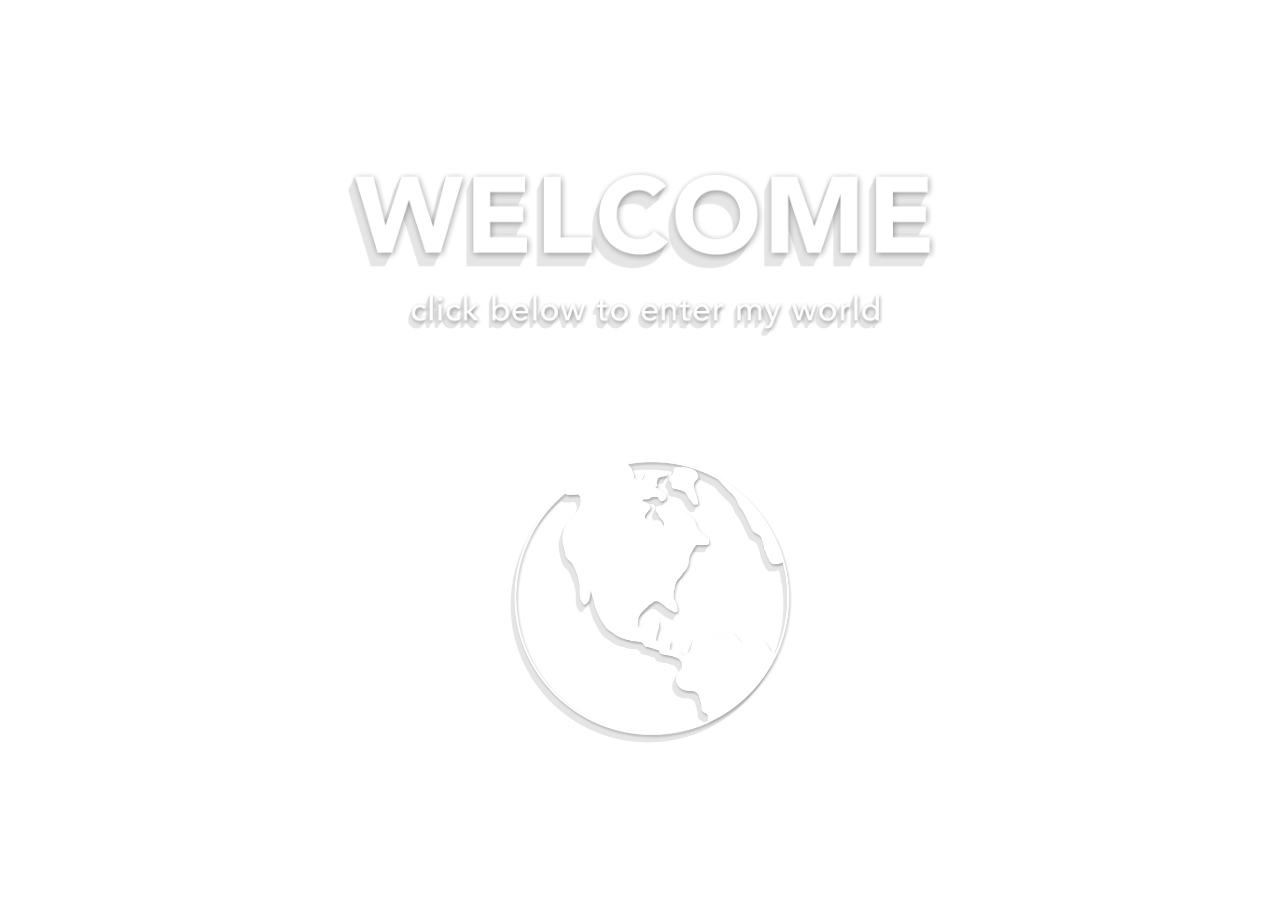
<file: index.html>
<!DOCTYPE html>
<html>
	<head>
		<link rel="stylesheet" type="text/css" href="css/style.css">
		<meta name="viewport" content="width=device-width, initial-scale=1.0">
		<link href="https://fonts.googleapis.com/css?family=Roboto" rel="stylesheet">
		<script src="https://ajax.googleapis.com/ajax/libs/jquery/3.3.1/jquery.min.js"></script>
	</head>
	<body>
		<div id = "welcome">
			<img id="welcome-img" src="assets/img/intro.png">
		    <img id = "world" src="assets/img/world.png" 
		    onmouseover="this.src='assets/img/orangerealworld.png'"
		    onmouseout="this.src='assets/img/world.png'"
		    border="0" alt=""/>
		</div>
		<div class = "outtercircle" id = "outtercircle"></div>
		<div class = "secondouttercircle" id = "secondouttercircle"></div>
		<div class = "thirdouttercircle" id = "thirdouttercircle"></div>
		<div class = "menu" id = "menu" >
			<a href="aboutme.html">
				<img id="about" src="assets/img/abouttext.png" class="menu-item" >
			</a>
			<a href="photospage.html">
				<img id="photos" src="assets/img/photostext.png" class="menu-item">
			</a>
			<a href="design.html">
				<img id="design" src="assets/img/designtext.png" class="menu-item">
			</a>
			<a href="Resume_Samantha-Lee.pdf">
				<img id="resume" src="assets/img/resumetext.png" class="menu-item">
			</a>
		</div>
	</body>
	<script src="js/script.js"></script>
</html>
</file>
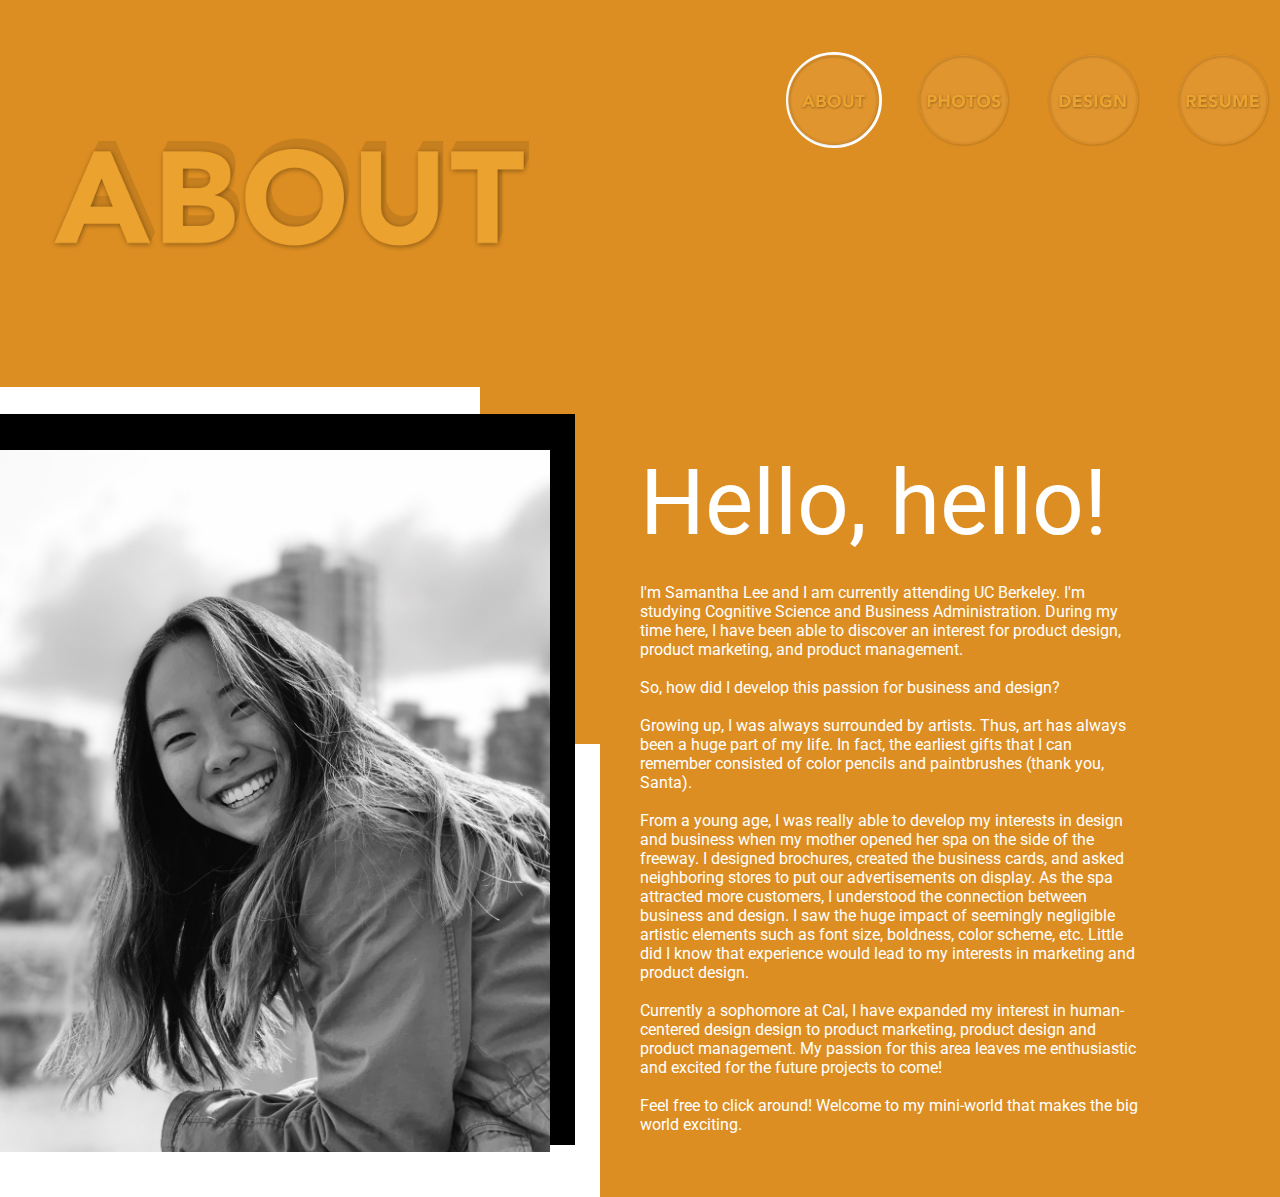
<file: aboutme.html>
<!DOCTYPE html>
<html>
	<head>
		<link rel="stylesheet" type="text/css" href="css/aboutstyle.css">
		<meta name="viewport" content="width=device-width, initial-scale=1.0">
		<link href="https://fonts.googleapis.com/css?family=Roboto" rel="stylesheet">
		<script src="https://ajax.googleapis.com/ajax/libs/jquery/3.3.1/jquery.min.js"></script>
	</head>
	<body>
		<div id="nav-bar">
			<div id="highlight"></div>
			<a href="aboutme.html">
				<img id="about" src="assets/img/abouttext.png" class="menu-item" >
			</a>
			<a href="photospage.html">
				<img id="photos" src="assets/img/photostext.png" class="menu-item">
			</a>
			<a href="design.html">
				<img id="design" src="assets/img/designtext.png" class="menu-item">
			</a>

			<a href="Resume_Samantha-Lee.pdf">
				<img id="resume" src="assets/img/resumetext.png" class="menu-item">
			</a>
			
		</div>
		<div id= "header">
			<img id="about-img" src="assets/img/aboutorangefixed.png">
		</div>
		<div id="photo-space">
			<div id="white-1"></div>
			<div id="white-2"></div>
			<div id="orangebounce"></div>
			<div id="black"></div>
			<img id="selfie" src="assets/img/selfie.jpeg">
		</div>
		<div id="body">
			<h>Hello, hello!</h>
			<p>I'm Samantha Lee and I am currently attending UC Berkeley. I'm studying Cognitive Science and Business Administration. During my time here, I have been able to discover an interest for product design, product marketing, and product management. 
			<br>
			<br>
			So, how did I develop this passion for business and design?
			<br>
			<br>
			Growing up, I was always surrounded by artists. Thus, art has always been a huge part of my life. In fact, the earliest gifts that I can remember consisted of color pencils and paintbrushes (thank you, Santa). 
			<br>
			<br>
			From a young age, I was really able to develop my interests in design and business when my mother opened her spa on the side of the freeway. I designed brochures, created the business cards, and asked neighboring stores to put our advertisements on display. As the spa attracted more customers, I understood the connection between business and design. I saw the huge impact of seemingly negligible artistic elements such as font size, boldness, color scheme, etc. Little did I know that experience would lead to my interests in marketing and product design.
			<br>
			<br>
			Currently a sophomore at Cal, I have expanded my interest in human-centered design design to product marketing, product design and product management. My passion for this area leaves me enthusiastic and excited for the future projects to come!
			<br>
			<br>
			Feel free to click around! Welcome to my mini-world that makes the big world exciting.</p>
		</div>

	</body>
	<script src="js/script.js"></script>
</html>
</file>
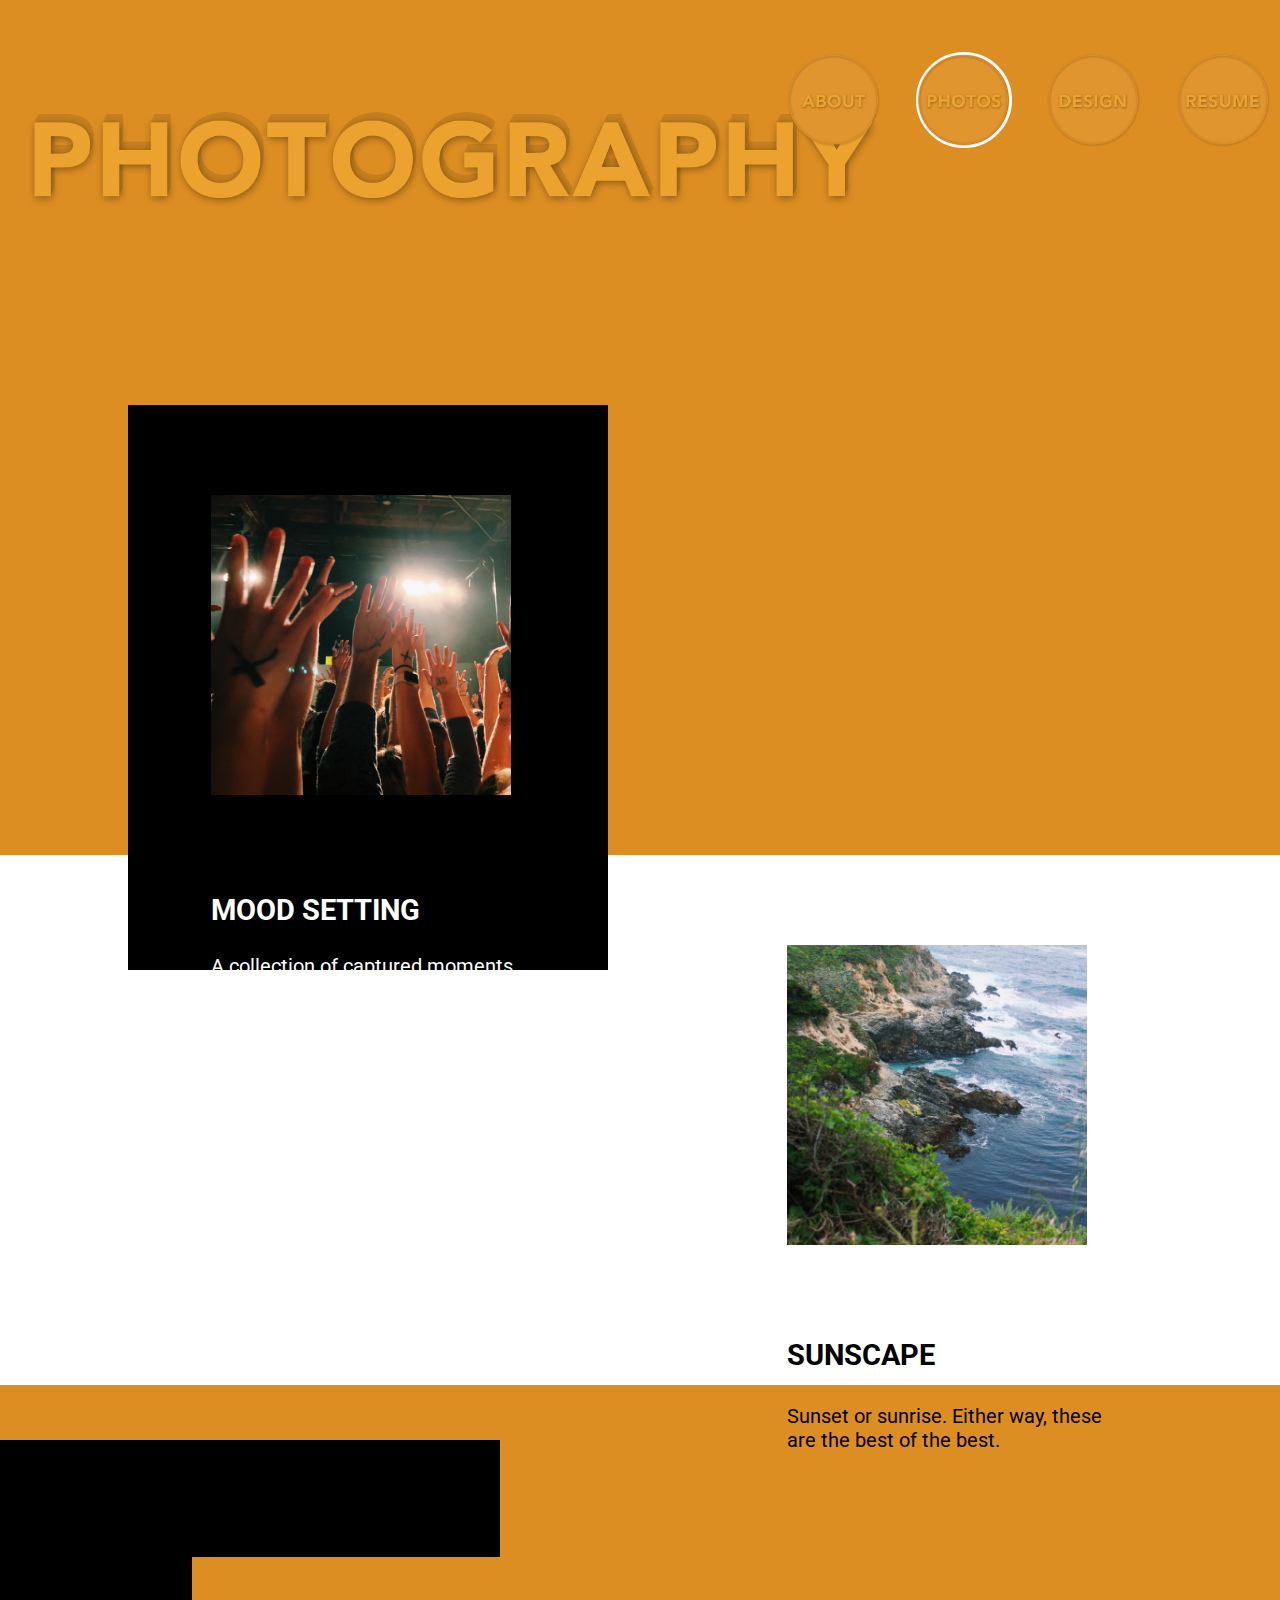
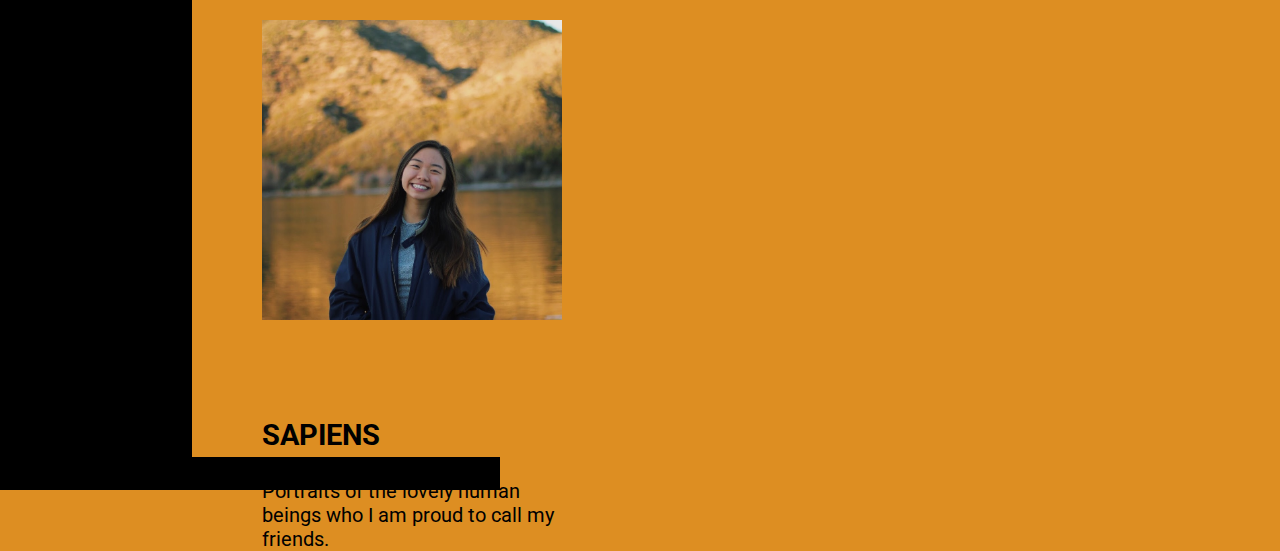
<file: photospage.html>
<!DOCTYPE html>
<html>
	<head>
		<link rel="stylesheet" type="text/css" href="css/photosstyle.css">
		<meta name="viewport" content="width=device-width, initial-scale=1.0">
		<link href="https://fonts.googleapis.com/css?family=Roboto" rel="stylesheet">
		<script src="https://ajax.googleapis.com/ajax/libs/jquery/3.3.1/jquery.min.js"></script>
	</head>
	<body>
		<div id="nav-bar">
			<div id="highlight"></div>
			<a href="aboutme.html">
				<img id="about" src="assets/img/abouttext.png" class="menu-item" >
			</a>
			<a href="photospage.html">
				<img id="photos" src="assets/img/photostext.png" class="menu-item">
			</a>
			<a href="design.html">
				<img id="design" src="assets/img/designtext.png" class="menu-item">
			</a>
			<a href="Resume_Samantha-Lee.pdf">
				<img id="resume" src="assets/img/resumetext.png" class="menu-item">
			</a>
		</div>
		<div id= "header">
			<img id="photography-img" src="assets/img/photographyheaderfixed.png">
		</div>
		<div id="first-box">
    		<div class="topSlider">
		        <div class="slide"></div>
		        <div class="slide"></div>
		        <div class="slide"></div>
		        <div class="slide"></div>
		        <div class="slide"></div>
		        <div class="slide"></div>
		        <div class="slide"></div>
		        <div class="slide"></div>
		        <div class="slide"></div>
		    </div>
			<div id="blackbox"></div>
			<h1>MOOD SETTING</h1>
			<p1>A collection of captured moments in which I felt happy, content, and satisfied.</p1>
		</div>
		<div id="second-box">
			 <div class="secondSlider">
		        <div class="slide"></div>
		        <div class="slide"></div>
		        <div class="slide"></div>
		        <div class="slide"></div>
		    </div>
			<div id="slider2"></div>
			<h2>SUNSCAPE</h2>
			<p2>Sunset or sunrise. Either way, these are the best of the best.</p2>
		</div>
		<div id="background">
			<div id="whiterectangle"></div>
			<div id="thinblack"></div>
			<div id="secondorange"></div>
		</div>
		<div id="third-box">
			<div class="thirdSlider">
		        <div class="slide"></div>
		        <div class="slide"></div>
		        <div class="slide"></div>
		        <div class="slide"></div>
		    </div>
			<div id="slider3"></div>
			<h3>SAPIENS</h3>
			<p3>Portraits of the lovely human beings who I am proud to call my friends.</p3>
		</div>


	</body>
	<script src="js/script.js"></script>
</html>
</file>
<file: css/style.css>
#welcome-img {
	position: absolute;
	left: 50%;
	top: 30%;
	width: 700px;
	transform: translate(-50%, -50%);
	z-index: -1;
}


#world {
	position: absolute;
	left: 35%;
	top: 45%;
	width: 400px;
	z-index: 1;
	border-radius: 50%;
  	-webkit-transition: -webkit-transform .8s ease-in-out;
    transition: transform .8s ease-in-out;
    cursor: pointer;
    transition: 0.7s;
    z-index: 0;

}

#world:hover{
	width: 400px;
	-webkit-transform: rotate(360deg);
    transform: rotate(360deg);
    cursor: pointer;
}


/*.outtercircle {
	height: 150px;
	width: 150px;
	border-radius: 50%;
	transform: scale(0);
	top: 42%;
	bottom: 0;
	left: 0;
	right: 1.7%;
	margin: auto;
	position: absolute;
	z-index: -2;
	border: 1px dashed rgba(0,0,0,.1);
	transition: 0.7s;
	animation-name: rotate;
	animation-duration: infiite;
	animation-timing-function: linear;
}*/

.secondouttercircle {
	height: 200px;
	width: 200px;
	border-radius: 50%;
	transform: scale(0);
	top: 42%;
	bottom: 0;
	left: 0;
	right: 1.7%;
	margin: auto;
	position: absolute;
	z-index: -3;
	border: 1px dashed rgba(0,0,0,.1);
	transition: 0.7s;
}

/*.thirdouttercircle {
	height: 250px;
	width: 250px;
	border-radius: 50%;
	transform: scale(0);
	top: 42%;
	bottom: 0;
	left: 0;
	right: 1.7%;
	margin: auto;
	position: absolute;
	z-index: -3;
	border: 1px dashed rgba(0,0,0,.1);
	transition: 0.7s;
}*/

.menu {
	height: 105px;
	width: 105px;
	border-radius: 50%;
	transform: scale(0);
	top: 42%;
	bottom: 0;
	left: 0;
	right: 1.7%;
	margin: auto;
	position: absolute;
	z-index: -1;
	border: 1px dashed rgba(0,0,0,.1);
	transition: 0.7s;

}

.menu-item{
	width: 40px;
	position: absolute;
	transition: 0.4s;
}

#resume{
	top: 27%;
	left: 125%;
}

#resume:hover{
    cursor: pointer;
}

#about {
	top: 27%;
	left: -65%;
	z-index: 5;
	position: relative;
}

#about:hover{
    cursor: pointer;
}

#design {
	top: 27%;
	left: -20%;
}

#design:hover{
    cursor: pointer;
}

#photos {
	top: 27%;
	left: 79%;
}

#photos:hover{
    cursor: pointer;
}

@keyframes spin {
    from {transform:rotate(0deg);}
    to {transform:rotate(360deg);}
}


/*/
</file>
<file: css/aboutstyle.css>
body {
	background-color: #dd8e22;
}

 #about-img {
 	width: 600px;
 	position: absolute;
 	top: -7%;
 	left: 0%;
 	z-index: -1;
 }

 #nav-bar {
 	display: flex;
 	flex-direction: row;
 	left: 60%;
 	top: 35px;
 	height: 200px;
 	position: absolute;
 }

 #highlight {
 	width: 90px;
 	height: 90px;
 	border:3px solid white;   
 	background-color: transparent;
 	position: absolute;
 	border-radius: 50%;
 	left: 3.5%;
 	top: 8.5%;
 	z-index: -1;
 }

 #about {
 	width: 130px;
 	height: 130px;
 }

 #design {
 	width: 130px;
 	height: 130px;

 }

  #photos {
 	width: 130px;
 	height: 130px;


 }
   #resume {
 	width: 130px;
 	height: 130px;
 }

#white-1 {
 	width: 480px;
 	height: 500px;
 	background-color: #ffffff;
 	position: absolute;
 	top: 43%;
 	left: 0%;
 	bottom: 0%;
 	animation: slide 2s infinite;
 }

 @keyframes slide {
 	0%{transform: translateX(0px);}
 	50%{transform: translateX(-100px);}
 	100%{transform: translateX(0px);}
 }

 #white-2 {
 	width: 600px;
 	height: 567px;
 	background-color: #ffffff;
 	position: absolute;
 	top: 70%;
 	left: 0%;
 	bottom: 0%;
 	
 }


#orangebounce {
	width: 800px;
 	height: 204px;
 	background-color: #dd8e22;
 	position: absolute;
 	top: 60%;
 	left: 20%;
 	bottom: 0%;
	animation: bounce 2s infinite;


}

  @keyframes bounce {
 	0%{transform: translateY(-100px);}
 	50%{transform: translateY(0);}
 	100%{transform: translateY(-100px);}
 }

 #black {
 	width: 575px;
 	height: 731px;
 	background-color: #000000;
 	position: absolute;
 	top: 46%;
 	left: 0%;
 	bottom: 0%;
 }

 #selfie {
 	width: 550px;
 	position: absolute;
 	top: 50%;
 	left: 0%;
 	bottom: 100%;
 }

 h {
 	position: absolute;
 	width: 500px;
 	font-family: 'Roboto', sans-serif;
 	color: white;
 	font-size: 68pt;
 	top: 50%;
 	left: 50%;
 }

 p {
 	position: absolute;
 	width: 500px;
 	font-family: 'Roboto', sans-serif;
 	color: white;
 	top: 63%;
 	left: 50%;
 	font-size: 12pt;
 }
</file>
<file: css/photosstyle.css>
body {
	background-color: #dd8e22;
	height: 1500px;
}

 #photography-img {
 	width: 900px;
 	position: absolute;
 	top: -36%;
 	left: 0%;
 	z-index: -1;
 }

 #nav-bar {
 	display: flex;
 	flex-direction: row;
 	left: 60%;
 	top: 35px;
 	height: 200px;
 	position: absolute;
 }

 #highlight {
 	width: 90px;
 	height: 90px;
 	border:3px solid white;   
 	background-color: transparent;
 	position: absolute;
 	border-radius: 50%;
 	left: 28.5%;
 	top: 8.5%;
 	z-index: -1;
 }

 #about {
 	width: 130px;
 	height: 130px;
 }

 #design {
 	width: 130px;
 	height: 130px;

 }

  #photos {
 	width: 130px;
 	height: 130px;


 }
   #resume {
 	width: 130px;
 	height: 130px;
 }

#blackbox {
	position: absolute;
	left: 10%;
	top: 45%;
	background-color: #000000;
	width: 480px;
	height: 565px;

}


#slider1 {
	position: absolute;
	left: 16.5%;
	top: 55%;
	background-color: #ffffff;
	width: 300px;
	height: 300px;
	z-index: 1;
}

.topSlider {
	position: absolute;
	left: 16.5%;
	top: 55%;
	background-color: black;
	background-image: url(../assets/photoslider1/img4.JPG);
	background-size: cover;
	width: 300px;
	height: 300px;
	z-index: 1;
  	overflow: hidden;
  	position: absolute; }
  .topSlider .slide {
    position: absolute;
    display: block;
    width: 300px;
    height: 300px;
    -webkit-animation: slide 10s infinite;
    animation: slide 10s infinite;
    overflow: hidden; }
  .topSlider .slide:nth-child(2) {
    left: 0%;
    -webkit-animation-delay: -0.5s;
    animation-delay: -0.5s;
    background-image: url(../assets/photoslider1/img1.JPG);
    background-size: cover;
    background-position: center; }
  .topSlider .slide:nth-child(3) {
    left: 100%;
    -webkit-animation-delay: 2s;
    animation-delay: 2s;
    background-image: url(../assets/photoslider1/img2.JPG);
    background-size: cover;
    background-position: center; }
  .topSlider .slide:nth-child(4) {
    left: 100%;
    -webkit-animation-delay: 4.5s;
    animation-delay: 4.5s;
    background-image: url(../assets/photoslider1/img3.JPG);
    background-size: cover;
    background-position: center; }
  .topSlider .slide:nth-child(5) {
    left: 100%;
    -webkit-animation-delay: 7s;
    animation-delay: 7s;
    background-image: url(../assets/photoslider1/img4.JPG);
    background-size: cover;
    background-position: center; }
@-webkit-keyframes slide {
  0% {
    left: 100%;
    width: 100%; }
  5% {
    left: 0%; }
  25% {
    left: 0%; }
  30% {
    left: -100%;
    width: 100%; }
  31% {
    left: -100%;
    width: 0%; }
  100% {
    left: 100%;
    width: 0%; } }

@keyframes slide {
  0% {
    left: 100%;
    width: 100%; }
  5% {
    left: 0%; }
  25% {
    left: 0%; }
  30% {
    left: -100%;
    width: 100%; }
  31% {
    left: -100%;
    width: 0%; }
  100% {
    left: 100%;
    width: 0%; } }


h1 {
	position: absolute;
 	width: 325px;
 	font-family: 'Roboto', sans-serif;
 	color: white;
 	font-size: 22pt;
 	top: 97%;
 	left: 16.5%;
}

p1 {
	position: absolute;
 	width: 320px;
 	font-family: 'Roboto', sans-serif;
 	color: white;
 	font-size: 15pt;
 	top: 106%;
 	left: 16.5%;
}

#whiterectangle{
	position: absolute;
    width:1410px;
    height:530px;
    left: 0%;
    right: 100%;
    top: 95%;
    background:white;
    z-index: -1;
}

#thinblack {
	position: absolute;
    width:500px;
    height:650px;
    left: 0%;
    right: 100%;
    top: 160%;
    background:black;
    z-index: -1;
}

#secondorange {
	position: absolute;
    width:500px;
    height:500px;
    left: 15%;
    right: 100%;
    top: 173%;
    background:#dd8e22;;
    z-index: -1;
}

#slider2 {
	position: absolute;
	left: 61.5%;
	top: 105%;
	background-color: blue;
	width: 300px;
	height: 300px;
}

.secondSlider {
	position: absolute;
	left: 61.5%;
	top: 105%;
	background-color: black;
	background-image: url(../assets/photoslider2/4.JPG);
	background-size: cover;
	width: 300px;
	height: 300px;
	z-index: 1;
  	overflow: hidden;
  	position: absolute; }
  .secondSlider .slide {
    position: absolute;
    display: block;
    width: 300px;
    height: 300px;
    -webkit-animation: slide 10s infinite;
    animation: slide 10s infinite;
    overflow: hidden; }
  .secondSlider .slide:nth-child(2) {
    left: 0%;
    -webkit-animation-delay: -0.5s;
    animation-delay: -0.5s;
    background-image: url(../assets/photoslider2/1.JPG);
    background-size: cover;
    background-position: center; }
  .secondSlider .slide:nth-child(3) {
    left: 100%;
    -webkit-animation-delay: 2s;
    animation-delay: 2s;
    background-image: url(../assets/photoslider2/2.JPG);
    background-size: cover;
    background-position: center; }
  .secondSlider .slide:nth-child(4) {
    left: 100%;
    -webkit-animation-delay: 4.5s;
    animation-delay: 4.5s;
    background-image: url(../assets/photoslider2/3.JPG);
    background-size: cover;
    background-position: center; }
  .secondSlider .slide:nth-child(5) {
    left: 100%;
    -webkit-animation-delay: 7s;
    animation-delay: 7s;
    background-image: url(../assets/photoslider2/4.JPG);
    background-size: cover;
    background-position: center; }

h2 {
	position: absolute;
 	width: 325px;
 	font-family: 'Roboto', sans-serif;
 	color: black;
 	font-size: 22pt;
 	top: 146%;
 	left: 61.5%;
}

p2 {
	position: absolute;
 	width: 320px;
 	font-family: 'Roboto', sans-serif;
 	color: black;
 	font-size: 15pt;
 	top: 156%;
 	left: 61.5%;
}
#slider3 {
	position: absolute;
	left: 20.5%;
	top: 180%;
	background-color: red;
	width: 300px;
	height: 300px;
}

.thirdSlider {
	position: absolute;
	left: 20.5%;
	top: 180%;
	background-color: black;
	background-image: url(../assets/photoslider3/4.JPG);
	background-size: cover;
	width: 300px;
	height: 300px;
	z-index: 1;
  	overflow: hidden;
  	position: absolute; }
  .thirdSlider .slide {
    position: absolute;
    display: block;
    width: 300px;
    height: 300px;
    -webkit-animation: slide 10s infinite;
    animation: slide 10s infinite;
    overflow: hidden; }
  .thirdSlider .slide:nth-child(2) {
    left: 0%;
    -webkit-animation-delay: -0.5s;
    animation-delay: -0.5s;
    background-image: url(../assets/photoslider3/1.JPG);
    background-size: cover;
    background-position: center; }
  .thirdSlider .slide:nth-child(3) {
    left: 100%;
    -webkit-animation-delay: 2s;
    animation-delay: 2s;
    background-image: url(../assets/photoslider3/2.JPG);
    background-size: cover;
    background-position: center; }
  .thirdSlider .slide:nth-child(4) {
    left: 100%;
    -webkit-animation-delay: 4.5s;
    animation-delay: 4.5s;
    background-image: url(../assets/photoslider3/3.JPG);
    background-size: cover;
    background-position: center; }
  .thirdSlider .slide:nth-child(5) {
    left: 100%;
    -webkit-animation-delay: 7s;
    animation-delay: 7s;
    background-image: url(../assets/photoslider3/4.JPG);
    background-size: cover;
    background-position: center; }

h3 {
	position: absolute;
 	width: 325px;
 	font-family: 'Roboto', sans-serif;
 	color: black;
 	font-size: 22pt;
 	top: 221%;
 	left: 20.5%;
}

p3 {
	position: absolute;
 	width: 320px;
 	font-family: 'Roboto', sans-serif;
 	color: black;
 	font-size: 15pt;
 	top: 231%;
 	left: 20.5%;
}
</file>
